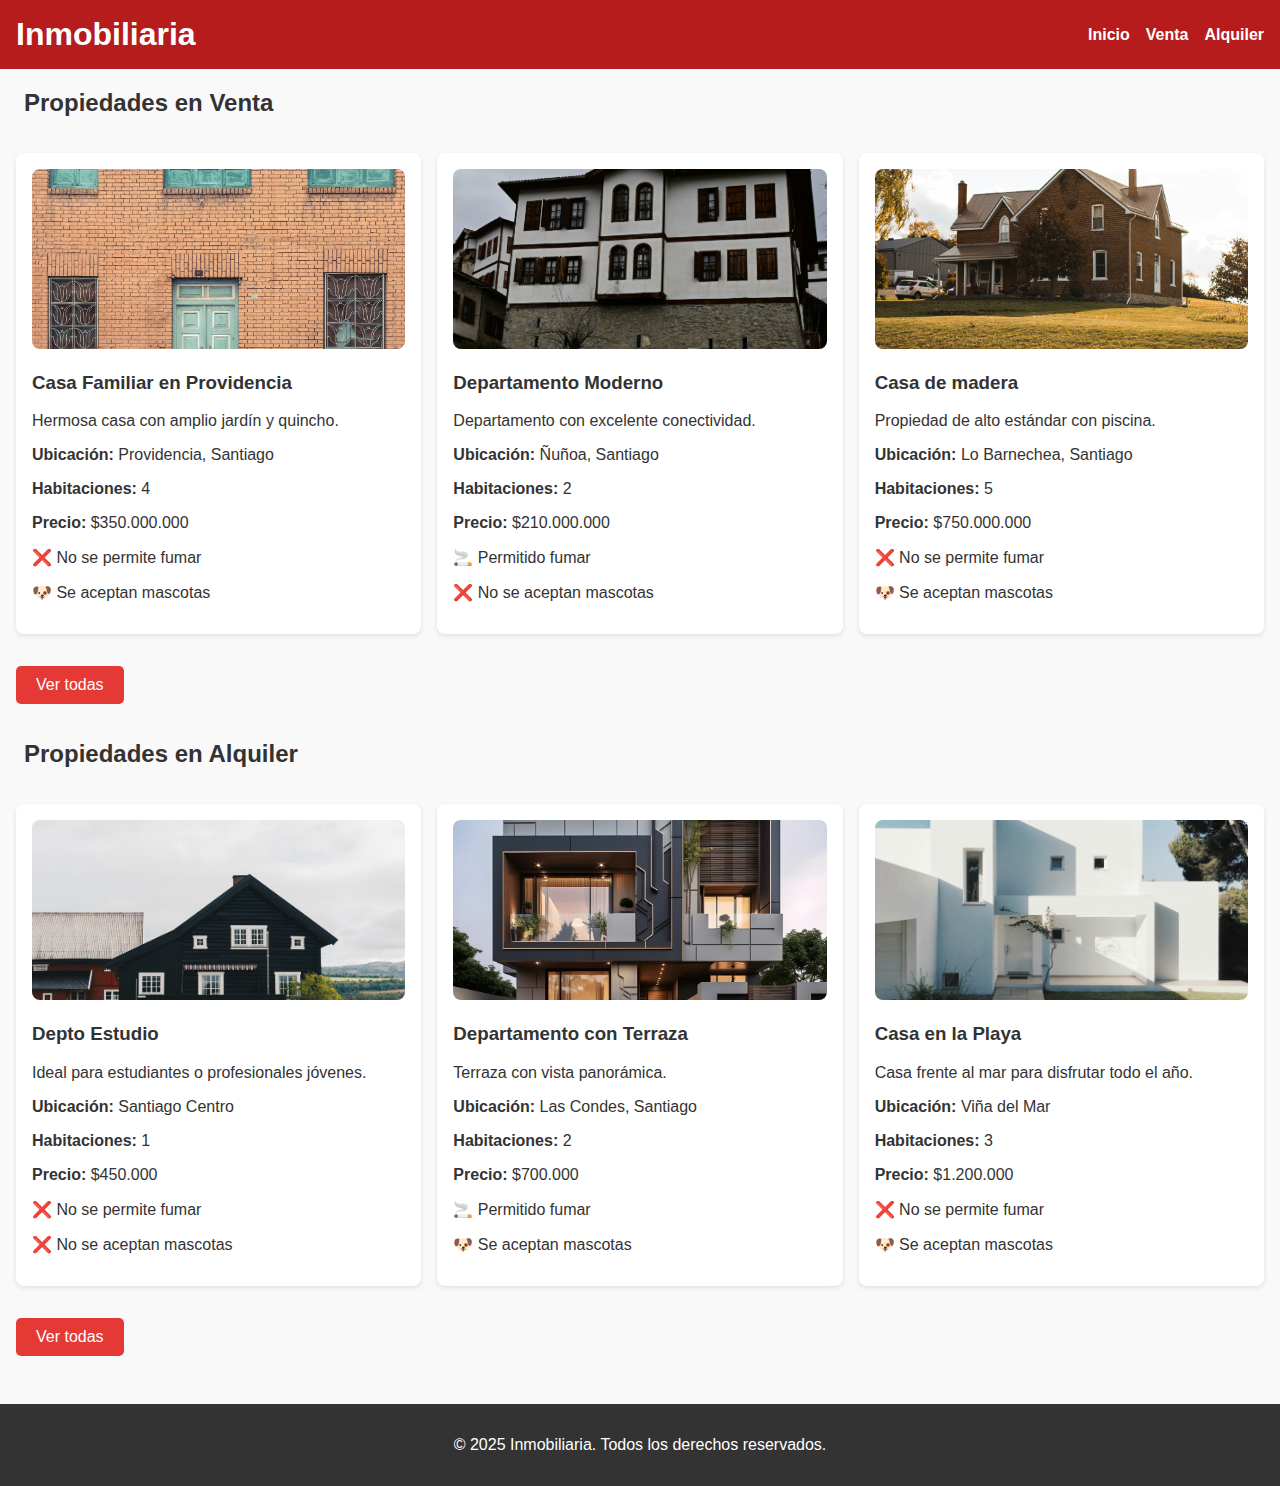
<file: index.html>
<!DOCTYPE html>
<html lang="es">
<head>
  <meta charset="UTF-8">
  <meta name="viewport" content="width=device-width, initial-scale=1.0">
  <title>Inmobiliaria</title>
  <link rel="stylesheet" href="assets/css/styles.css">
</head>
<body>
  <header>
    <nav class="navbar">
      <div class="logo">Inmobiliaria</div>
      <button class="menu-toggle" id="menu-toggle" aria-label="Abrir menú" aria-expanded="false">☰</button>
      <ul class="nav-links" id="nav-links">
        <li><a href="index.html">Inicio</a></li>
        <li><a href="propiedades_venta.html">Venta</a></li>
        <li><a href="propiedades_alquiler.html">Alquiler</a></li>
      </ul>
    </nav>
  </header>

  <main>
    <section>
      <h2>Propiedades en Venta</h2>
      <div id="venta-index" class="contenedor-propiedades"></div>
      <a href="propiedades_venta.html" class="btn">Ver todas</a>
    </section>

    <section>
      <h2>Propiedades en Alquiler</h2>
      <div id="alquiler-index" class="contenedor-propiedades"></div>
      <a href="propiedades_alquiler.html" class="btn">Ver todas</a>
    </section>
  </main>

<footer class="footer">
  <div class="footer-container">
    <p>&copy; 2025 Inmobiliaria. Todos los derechos reservados.</p>
  </div>
</footer>

  <script src="assets/js/main.js" defer></script>
</body>
</html>
</file>
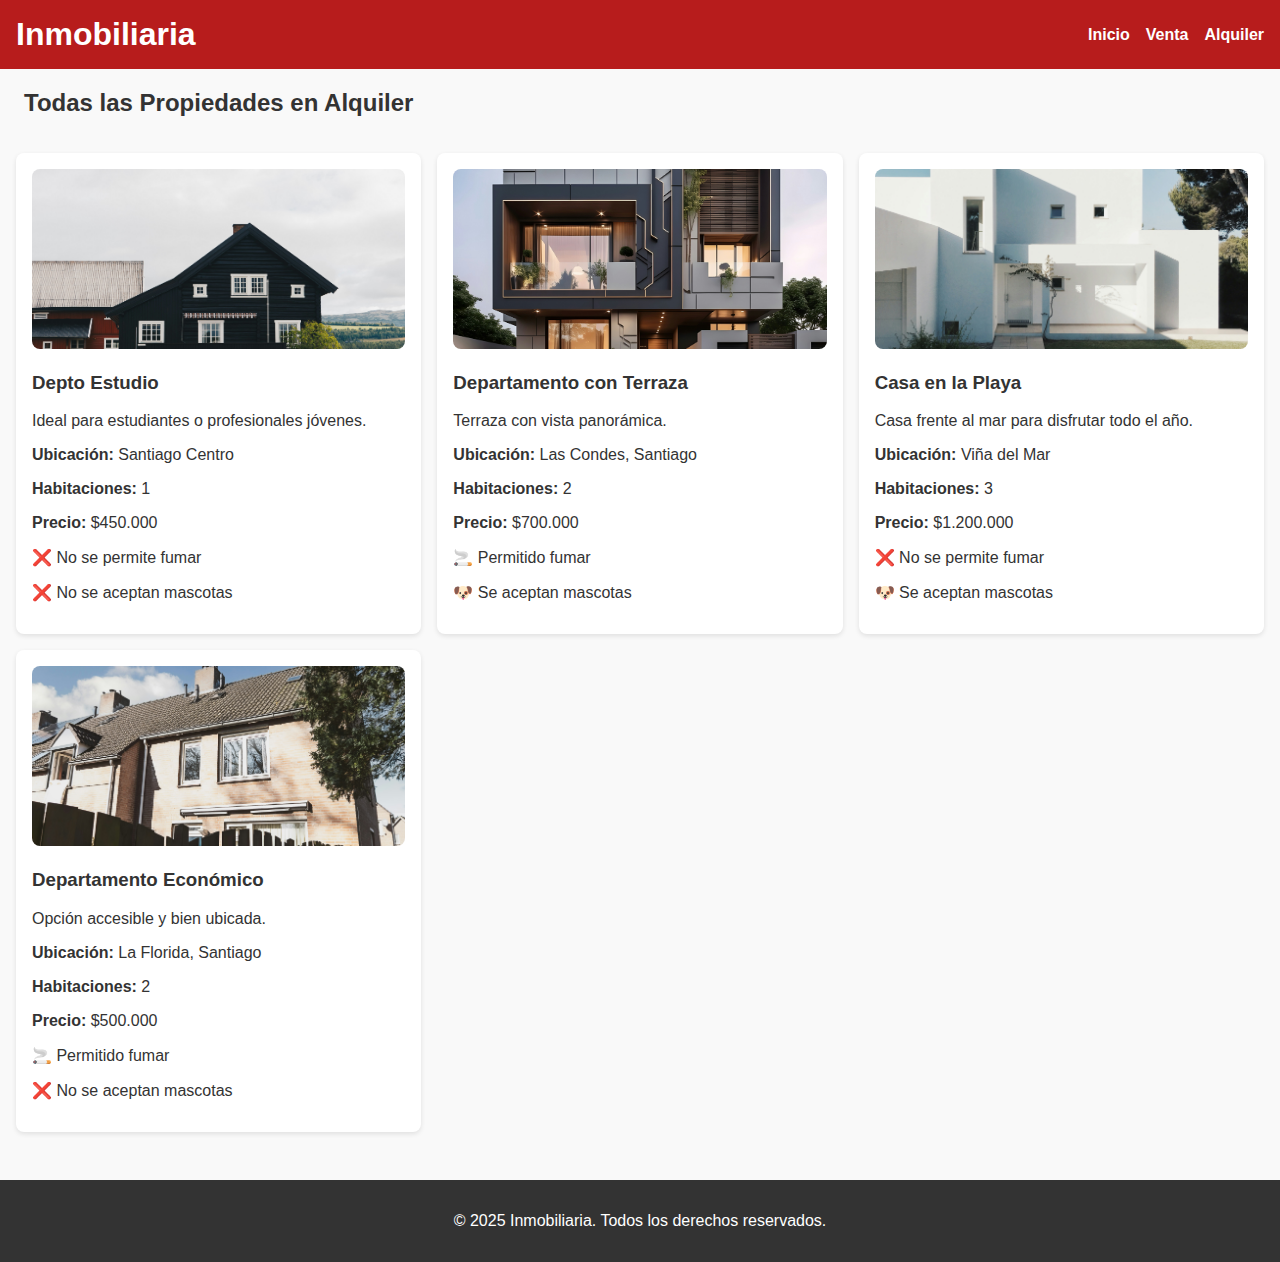
<file: propiedades_alquiler.html>
<!DOCTYPE html>
<html lang="es">
<head>
  <meta charset="UTF-8">
  <meta name="viewport" content="width=device-width, initial-scale=1.0">
  <title>Propiedades en Alquiler</title>
  <link rel="stylesheet" href="assets/css/styles.css">
</head>
<body>
  <header>
    <nav class="navbar">
      <div class="logo">Inmobiliaria</div>
      <button class="menu-toggle" id="menu-toggle" aria-label="Abrir menú" aria-expanded="false">☰</button>
      <ul class="nav-links" id="nav-links">
        <li><a href="index.html">Inicio</a></li>
        <li><a href="propiedades_venta.html">Venta</a></li>
        <li><a href="propiedades_alquiler.html">Alquiler</a></li>
      </ul>
    </nav>
  </header>

  <main>
    <h2>Todas las Propiedades en Alquiler</h2>
    <div id="alquiler" class="contenedor-propiedades"></div>
  </main>

<footer class="footer">
  <div class="footer-container">
    <p>&copy; 2025 Inmobiliaria. Todos los derechos reservados.</p>
  </div>
</footer>

  <script src="assets/js/main.js" defer></script>
</body>
</html>
</file>
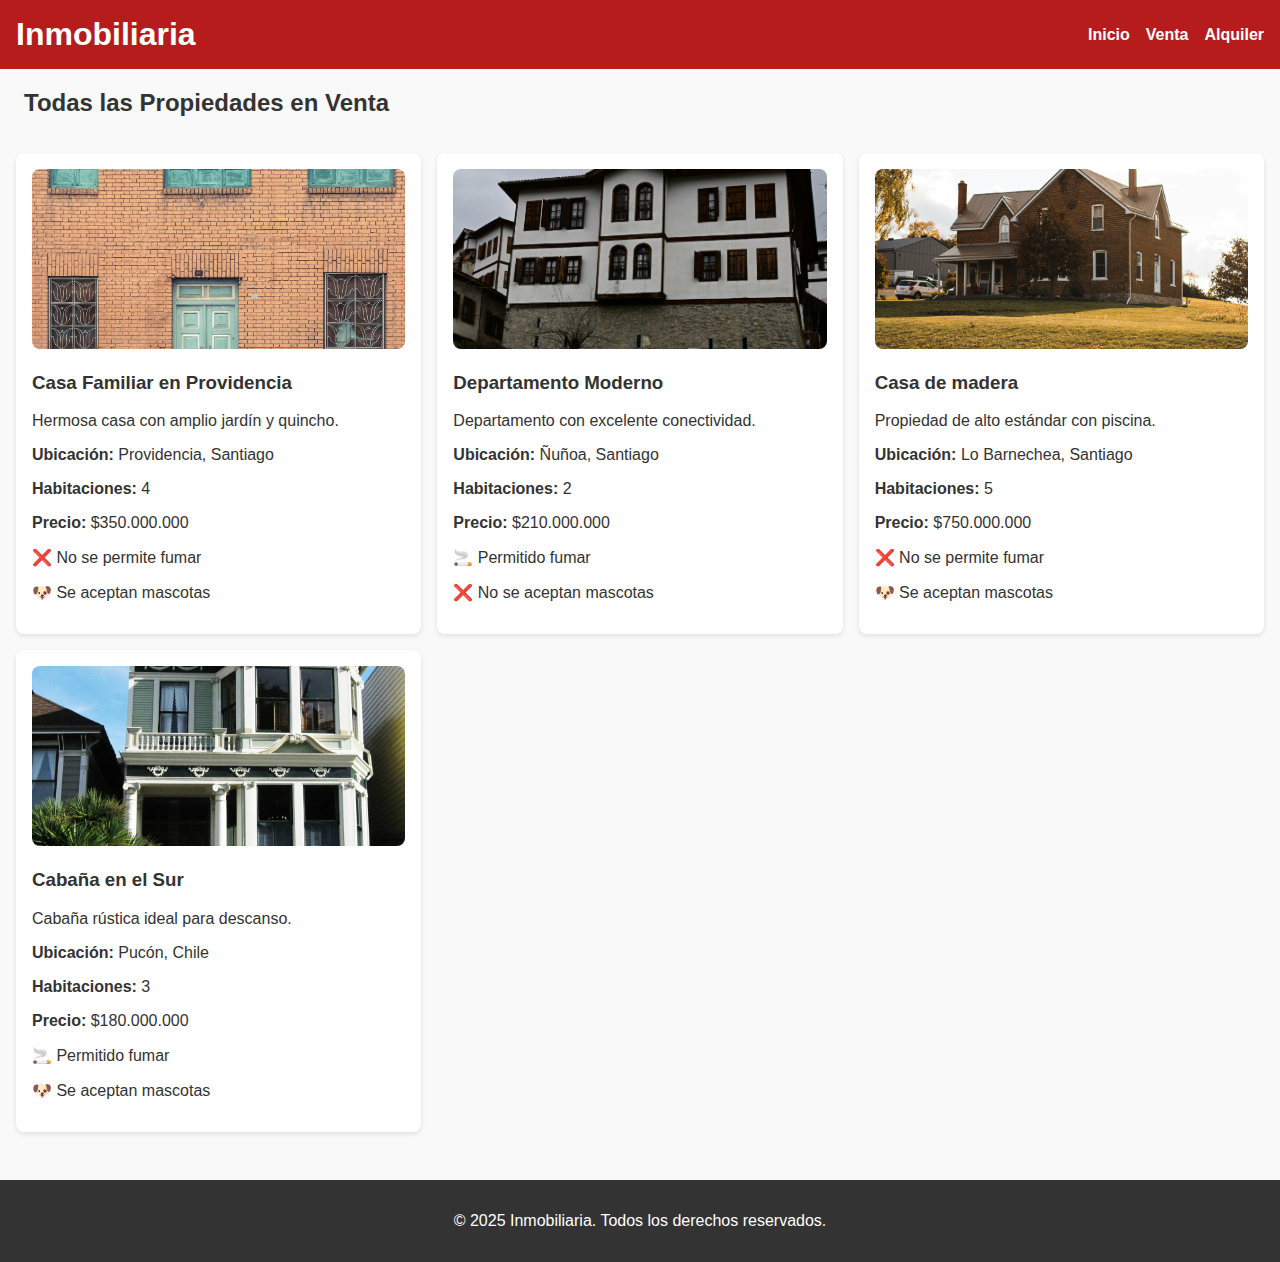
<file: propiedades_venta.html>
<!DOCTYPE html>
<html lang="es">
<head>
  <meta charset="UTF-8">
  <meta name="viewport" content="width=device-width, initial-scale=1.0">
  <title>Propiedades en Venta</title>
  <link rel="stylesheet" href="assets/css/styles.css">
</head>
<body>
  <header>
    <nav class="navbar">
      <div class="logo">Inmobiliaria</div>
      <button class="menu-toggle" id="menu-toggle" aria-label="Abrir menú" aria-expanded="false">☰</button>
      <ul class="nav-links" id="nav-links">
        <li><a href="index.html">Inicio</a></li>
        <li><a href="propiedades_venta.html">Venta</a></li>
        <li><a href="propiedades_alquiler.html">Alquiler</a></li>
      </ul>
    </nav>
  </header>

  <main>
    <h2>Todas las Propiedades en Venta</h2>
    <div id="venta" class="contenedor-propiedades"></div>
  </main>

<footer class="footer">
  <div class="footer-container">
    <p>&copy; 2025 Inmobiliaria. Todos los derechos reservados.</p>
  </div>
</footer>

  <script src="assets/js/main.js" defer></script>
</body>
</html>
</file>
<file: assets/css/styles.css>
/* --- ESTILOS GENERALES --- */
body {
  font-family: Arial, sans-serif;
  margin: 0;
  padding: 0;
  background: #f9f9f9;
  color: #333;
}

h2 {
  margin-left: 1.5rem;
}

/* --- NAVBAR --- */
.navbar {
  position: relative;
  background: #b71c1c;
  color: white;
  display: flex;
  justify-content: space-between;
  align-items: center;
  padding: 1rem;
  z-index: 10;
}

.navbar .logo {
  font-size: 2rem;
  font-weight: bold;
}

.nav-links {
  list-style: none;
  display: flex;
  gap: 1rem;
  margin: 0;
  padding: 0;
}

.nav-links li a {
  color: white;
  text-decoration: none;
  font-weight: bold;
}

.menu-toggle {
  display: none;
  font-size: 1.5rem;
  background: none;
  border: none;
  color: white;
  cursor: pointer;
}

/* Móvil */
@media (max-width: 768px) {
  .menu-toggle {
    display: block;
  }

  .nav-links {
    display: none;
    flex-direction: column;
    background: #b71c1c;
    position: absolute;
    top: 100%;
    right: 0;
    width: 220px;
    padding: 0.75rem;
    box-shadow: 0 8px 24px rgba(0,0,0,0.2);
    border-bottom-left-radius: 10px;
  }

  .nav-links.show {
    display: flex;
  }
}

/* --- GRID RESPONSIVO --- */
.contenedor-propiedades {
  display: grid;
  gap: 1rem;
  padding: 1rem;
  grid-template-columns: repeat(3, 1fr);
}

@media (max-width: 900px) {
  .contenedor-propiedades {
    grid-template-columns: repeat(2, 1fr);
  }
}

@media (max-width: 600px) {
  .contenedor-propiedades {
    grid-template-columns: 1fr;
  }
}

.propiedad {
  background: white;
  border-radius: 8px;
  box-shadow: 0 2px 5px rgba(0,0,0,0.1);
  padding: 1rem;
}

.propiedad img {
  width: 100%;
  height: 180px;
  object-fit: cover;
  border-radius: 8px;
}

.btn {
  display: inline-block;
  padding: 10px 20px;
  margin: 1rem;
  background: #e53935;
  color: white;
  border-radius: 5px;
  text-decoration: none;
}

/* --- FOOTER --- */
.footer {
  background: #333;
  color: #fff;
  padding: 1.5rem 1rem;
  text-align: center;
  margin-top: 2rem;
}

.footer-container {
  max-width: 1100px;
  margin: 0 auto;
}

.footer p {
  margin: 0.5rem 0;
}
</file>
